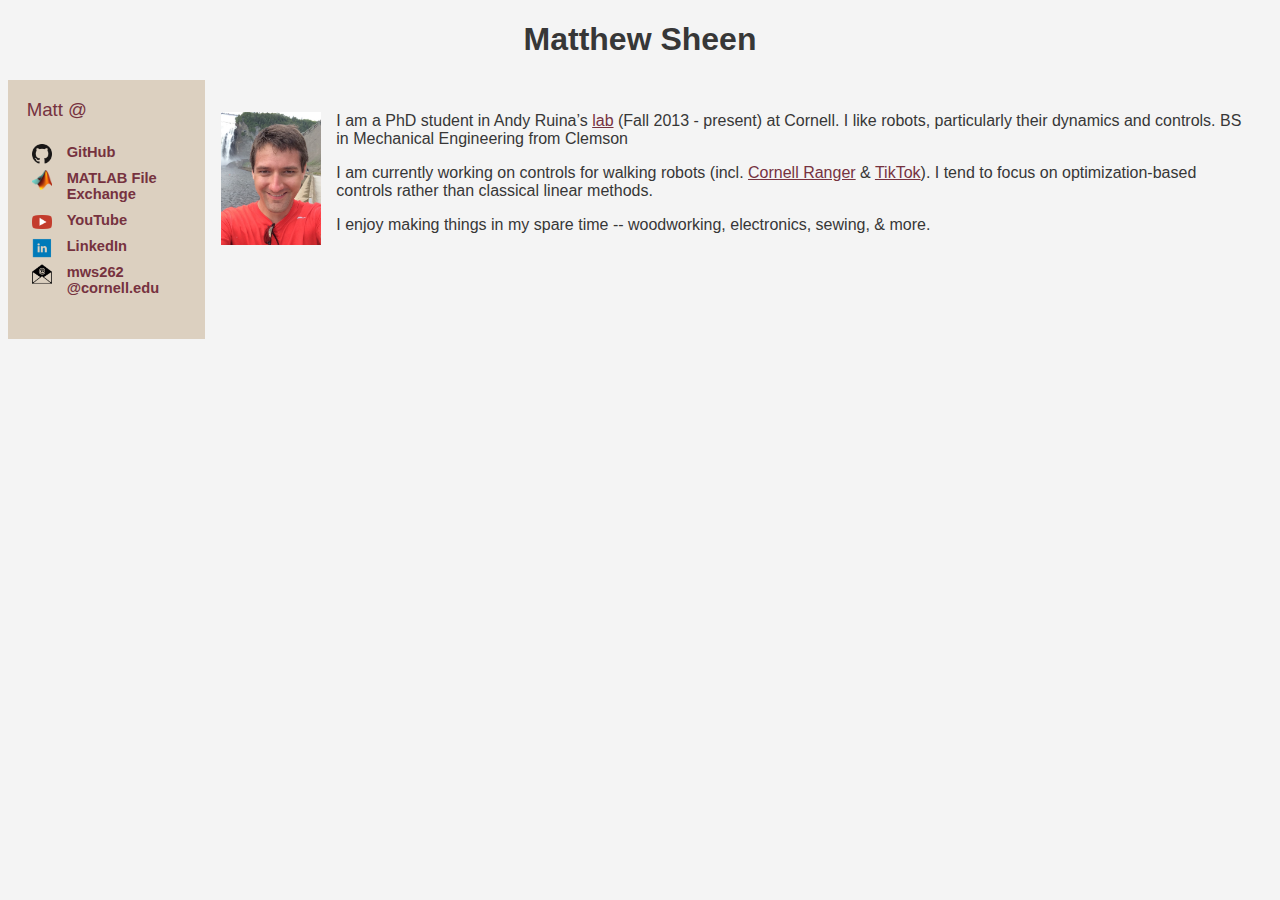
<file: index.html>
<!doctype html>

<html lang="en">
<head>
  <meta charset="utf-8">
  <title>Matt Sheen's Homepage</title>
  <meta name="description" content="Robotics research">
  <meta name="author" content="Matthew Sheen">

  <link rel="stylesheet" href="style.css">
</head>
<body>

<div class="container">

<header>
   <h1>Matthew Sheen</h1>
</header>
  
<aside>
Matt @
  <ul>
    <li><a href="https://github.com/mws262"><img src="./images/github.png" style="padding-bottom:0px;width:20px"</a>GitHub</li>
    <li><a href="https://www.mathworks.com/matlabcentral/profile/authors/3778932-matthew-sheen?utf8=%E2%9C%93&detail2=&detail=fileexchange"><img src="./images/matlab_icon.png" style="padding-bottom:0px;width:20px"</a>MATLAB File Exchange</a></li>
    <li><a href="https://www.youtube.com/channel/UCqhJiLnxlcxA6sDnLo6gmvg"><img src="./images/youtube.png" style="padding-bottom:0px;width:20px"</a>YouTube</a></li>
    <li><a href="https://www.linkedin.com/in/matthew-sheen-34005842"><img src="./images/linkedin.png" style="padding-bottom:0px;width:20px"</a>LinkedIn</a></li>
    <li><img src="./images/email.png" style="padding-bottom:0px;width:20px"> mws262 @cornell.edu</li>        
  </ul>
</aside>

<article>
<p>
<img src="./images/profile.jpg" alt="Matt Sheen pic" style="width:100px;">
I am a PhD student in Andy Ruina’s <a href = "http://ruina.tam.cornell.edu">lab</a> (Fall 2013 - present) at Cornell. I like robots, particularly their dynamics and controls. BS in Mechanical Engineering from Clemson
</p>
<p>
I am currently working on controls for walking robots (incl. <a href = "http://ruina.tam.cornell.edu/research/topics/locomotion_and_robotics/ranger/Ranger2011/">Cornell Ranger</a> &  <a href = "https://www.youtube.com/watch?v=XD0DYAtUqao">TikTok</a>). I tend to focus on optimization-based controls rather than classical linear methods.
</p>
<p>
I enjoy making things in my spare time --  woodworking, electronics, sewing, & more.

</article>

<footer></footer>

</div>

</body>
</html>
</file>
<file: style.css>
:root{
--grain: #D7CEC7;
--blackboard: #565656;
--oxblood: #76323F;
--tann: #C09F80;
--palegold: #C0B283;
--silk:#DCD0C0;
--paper:#F4F4F4;
--charcoal:#373737;
  font-family: "Calibri", Geneva, sans-serif;
      background-color:var(--paper);
};

div.container {
    width: 100%;
    border: 1px solid black;
}

header, footer {
    padding: 0em;
    color: var(--charcoal);
    background-color: var(--paper);
    clear: left;
    text-align: center;
}

aside {
    float: left;
    max-width: 160px;
    margin: 0;
    padding: 1em;
    color: var(--oxblood);
    background-color:var(--silk);
    font-size: 14pt;
}
aside ul {
    list-style-type: none;
    padding: 0px;
}
   
aside ul a {
    text-decoration: none;
}

aside li{
    text-decoration: none;
    padding:5px;
    font-weight:bold;
    font-size: 11pt;
}

article {
    padding: 1em;
    overflow: hidden;
    color: var(--charcoal);
    background-color: var(--paper);
}

img {
    padding-right: 15px;
    padding-bottom: 5px;
    float: left;
}
a{
    color: var(--oxblood);
}
</file>
